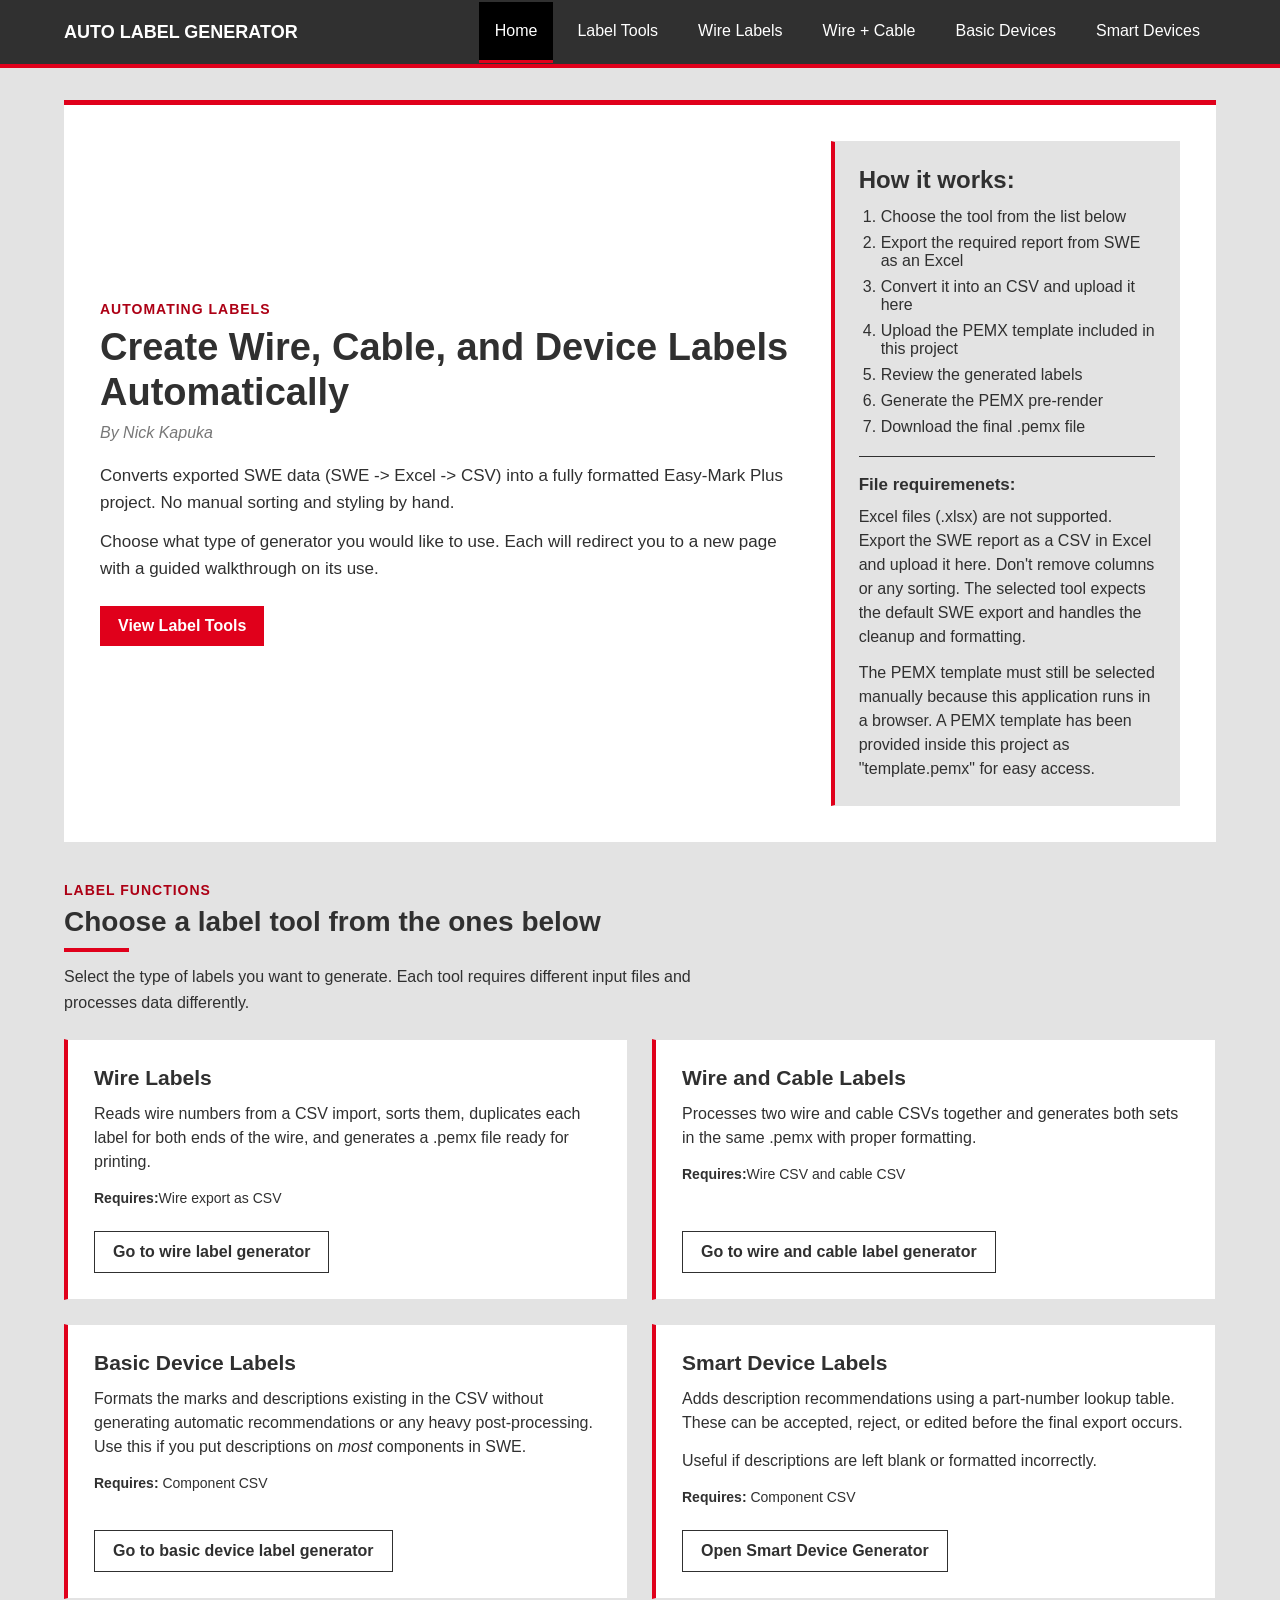
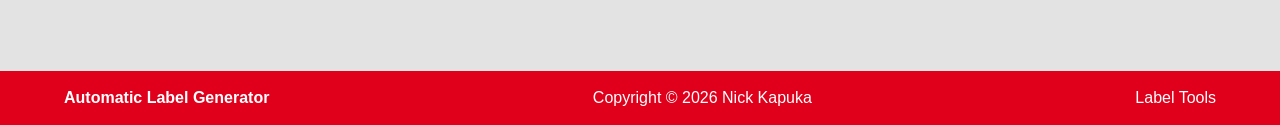
<file: index.html>
<!doctype html>
<html lang="en">

<head>
  <meta charset="utf-8">
  <meta name="viewport" content="width=device-width, initial-scale=1">
  <meta name="author" content="Nick Kapuka" />
  <title>Home</title>
  <link rel="stylesheet" href="css/base.css">
  <link rel="stylesheet" href="css/index.css">
</head>

<body>
  <!-- nav bar -->
  <div id="navbar-placeholder" data-root="."></div>
  <script src="js/navbar.js"></script>

  <main id="main" class="page-wrapper">
    <section class="intro-section home-intro">
      <div class="intro-text">
        <p class="section-label">Automating Labels</p>

        <h1>Create Wire, Cable, and Device Labels Automatically</h1>
        <p class="NK-name">By Nick Kapuka</p>

        <p class="intro-description">
          Converts exported SWE data (SWE -> Excel -> CSV) into a fully formatted Easy-Mark Plus project.
          No manual sorting and styling by hand.
        </p>

        <p class="intro-description">
          Choose what type of generator you would like to use. Each will redirect you to a new page with a guided
          walkthrough on its use.
        </p>

        <div class="button-row">
          <a href="#tools" class="button primary-button">View Label Tools</a>
        </div>
      </div>

      <aside class="summary-card">
        <h2>How it works:</h2>
        <ol>
          <li>Choose the tool from the list below</li>
          <li>Export the required report from SWE as an Excel</li>
          <li>Convert it into an CSV and upload it here</li>
          <li>Upload the PEMX template included in this project</li>
          <li>Review the generated labels</li>
          <li>Generate the PEMX pre-render</li>
          <li>Download the final .pemx file</li>
        </ol>

        <div class="summary-note">
          <h3>File requiremenets:</h3>
          <p>Excel files (.xlsx) are not supported. Export the SWE report as a CSV in Excel and upload it
            here. Don't remove columns or any sorting. The selected tool expects the default SWE export and
            handles the cleanup and formatting.</p>

          <p>The PEMX template must still be selected manually because this application runs in a browser. A PEMX
            template
            has been provided inside this project as "template.pemx" for easy access.</p>
        </div>
      </aside>
    </section>


    <section id="tools">
      <div class="section-heading">
        <p class="section-label">Label Functions</p>

        <h2>Choose a label tool from the ones below</h2>

        <p class="section-description">
          Select the type of labels you want to generate.
          Each tool requires different input files and processes data differently.
        </p>
      </div>

      <div class="card-grid tools-grid">
        <article class="info-card">
          <h3>Wire Labels</h3>

          <p>
            Reads wire numbers from a CSV import, sorts them, duplicates each label for both ends of the wire, and
            generates a .pemx file ready for printing.
          </p>

          <p class="tool-inputs">
            <b>Requires:</b>Wire export as CSV
          </p>

          <div class="button-row">
            <a href="html/wire-labels.html" class="button secondary-button">
              Go to wire label generator
            </a>
          </div>
        </article>

        <article class="info-card">
          <h3>Wire and Cable Labels</h3>

          <p>Processes two wire and cable CSVs together and generates both sets in the same .pemx with proper
            formatting.
          </p>

          <p class="tool-inputs">
            <b>Requires:</b>Wire CSV and cable CSV
          </p>

          <div class="button-row">
            <a href="html/wire-cable-labels.html" class="button secondary-button">
              Go to wire and cable label generator
            </a>
          </div>
        </article>

        <article class="info-card">
          <h3>Basic Device Labels</h3>

          <p>
            Formats the marks and descriptions existing in the CSV without generating automatic recommendations or any
            heavy post-processing. Use this if you put descriptions on <i>most</i> components in SWE.
          </p>

          <p class="tool-inputs">
            <b>Requires:</b> Component CSV
          </p>

          <div class="button-row">
            <a href="html/basic-device-labels.html" class="button secondary-button">
              Go to basic device label generator
            </a>
          </div>
        </article>

        <article class="info-card">
          <h3>Smart Device Labels</h3>

          <p>
            Adds description recommendations using a part-number lookup table. These can be accepted, reject, or edited
            before the final export occurs.
          </p>
          <p>Useful if descriptions are left blank or formatted incorrectly.</p>

          <p class="tool-inputs">
            <b>Requires:</b> Component CSV
          </p>

          <div class="button-row">
            <a href="html/smart-device-labels.html" class="button secondary-button">
              Open Smart Device Generator
            </a>
          </div>
        </article>
      </div>

    </section>
  </main>

  <footer class="site-footer">
    <div class="footer-content">
      <p><b>Automatic Label Generator</b></p>
      <p>
        Copyright &copy; 2026 Nick Kapuka
      </p>
      <p>Label Tools</p>
    </div>
  </footer>
</body>

</html>
</file>
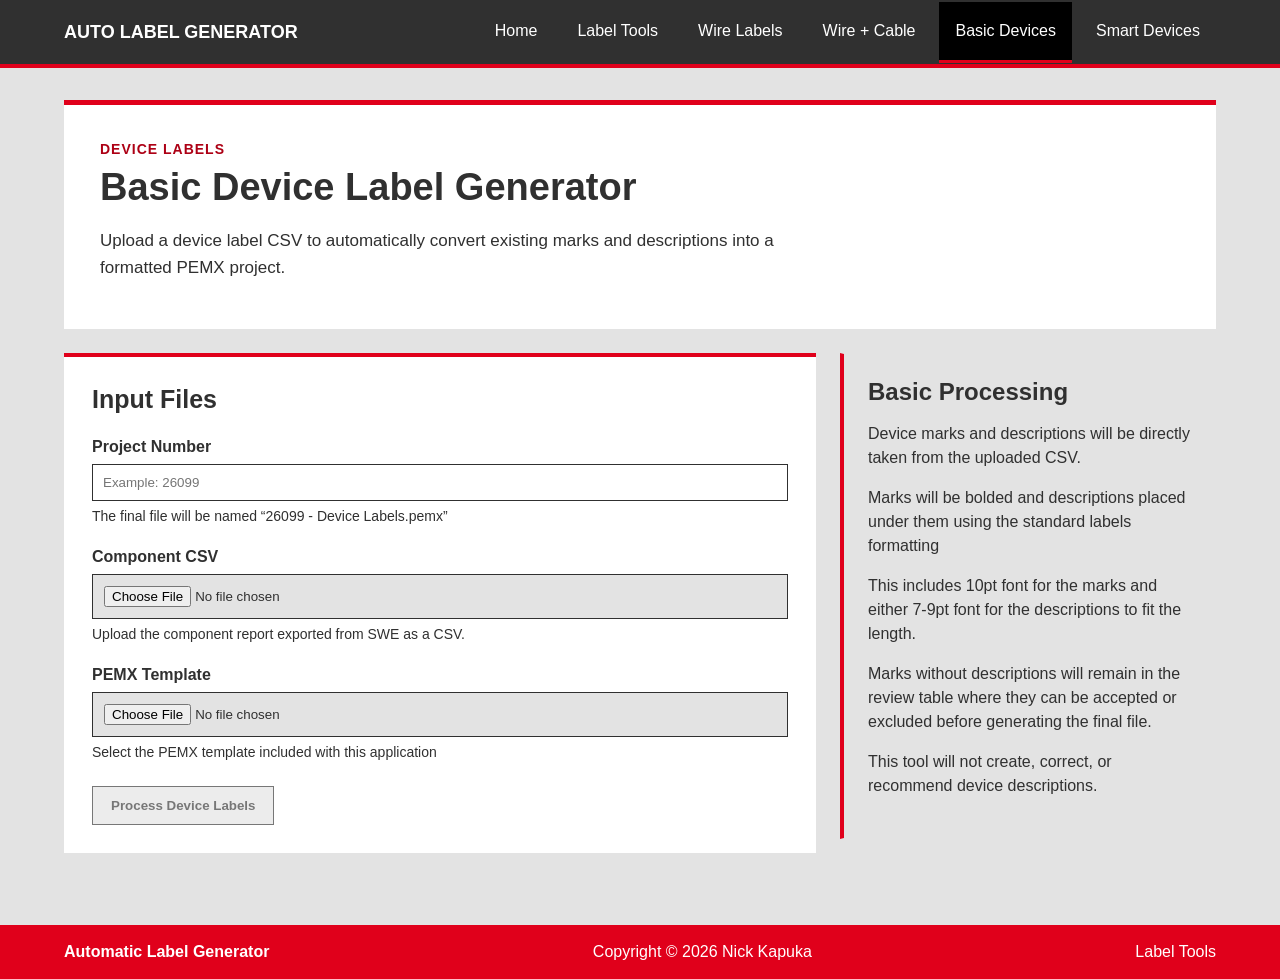
<file: html/basic-device-labels.html>
<!doctype html>
<html lang="en">

<head>
    <meta charset="utf-8">
    <meta name="viewport" content="width=device-width, initial-scale=1">
    <meta name="author" content="Nick Kapuka" />

    <title>Basic Device Label Generator</title>

    <link rel="stylesheet" href="../css/base.css">
    <link rel="stylesheet" href="../css/generator.css">
    <link rel="stylesheet" href="../css/device-labels.css">
</head>

<body>
    <!-- nav bar loading -->
    <div id="navbar-placeholder" data-root=".."></div>
    <script src="../js/navbar.js"></script>

    <main class="page-wrapper">
        <section class="intro-section tool-intro">
            <p class="section-label">Device Labels</p>

            <h1>Basic Device Label Generator</h1>

            <p class="intro-description">
                Upload a device label CSV to automatically convert existing marks and descriptions into a formatted PEMX
                project.
            </p>
        </section>

        <section class="generator-grid">
            <form id="basicDeviceForm" class="form-card">
                <h2>Input Files</h2>

                <div class="form-field">
                    <label for="projectNumber">Project Number</label>
                    <input id="projectNumber" class="text-input" type="text" placeholder="Example: 26099"
                        autocomplete="off" required>
                    <p class="field-help">The final file will be named “26099 - Device Labels.pemx”</p>
                </div>

                <div class="form-field">
                    <label for="componentCsv">Component CSV</label>

                    <input id="componentCsv" class="file-input" type="file" accept=".csv,text/csv" required>

                    <p class="field-help">
                        Upload the component report exported from SWE as a CSV.
                    </p>
                </div>

                <div class="form-field">
                    <label for="templateFile">PEMX Template</label>

                    <input id="templateFile" class="file-input" type="file" accept=".pemx" required>

                    <p class="field-help">
                        Select the PEMX template included with this application
                    </p>
                </div>

                <div class="form-actions">
                    <p id="processingStatus" class="field-help"></p>
                    <button id="processLabels" class="button primary-button" type="submit" disabled>

                        Process Device Labels
                    </button>
                </div>
            </form>

            <aside class="summary-card generator-notes">
                <h2>Basic Processing</h2>

                <p>
                    Device marks and descriptions will be directly taken from the uploaded CSV.
                </p>

                <p>
                    Marks will be bolded and descriptions placed under them using the standard labels formatting
                </p>

                <p>
                    This includes 10pt font for the marks and either 7-9pt font for the descriptions to fit the length.
                </p>

                <p>
                    Marks without descriptions will remain in the review table where they can be accepted or excluded
                    before generating the final file.
                </p>

                <p>
                    This tool will not create, correct, or recommend device
                    descriptions.
                </p>
            </aside>
        </section>

        <section id="reviewSection" class="review-section" hidden>
            <div class="review-heading">
                <div>
                    <p class="section-label">Processed Device Data</p>
                    <h2>Review Device Labels</h2>

                    <p>Please review the processed records below. Descriptions and marks can be edited before generating
                        the final .pemx file.
                    </p>
                </div>

                <div class="review-summary">
                    <div class="review-stat">
                        <span id="recordCount">0</span>
                        <p>Records</p>
                    </div>

                    <div class="review-stat">
                        <span id="missingCount">0</span>
                        <p>Missing Fields</p>
                    </div>

                    <div class="review-stat">
                        <span id="issueCount">0</span>
                        <p>Other issues</p>
                    </div>
                </div>
            </div>

            <div class="table-wrapper">
                <table class="review-table">
                    <thead>
                        <tr>
                            <th class="include-column">Include</th>
                            <th>Mark</th>
                            <th>Description</th>
                            <th>Part Number</th>
                            <th>Label Preview</th>
                            <th>Status</th>
                        </tr>
                    </thead>

                    <tbody id="deviceReviewBody">
                    </tbody>
                </table>
            </div>

            <div class="review-actions">
                <p id="reviewStatus">Review the processed records before generating the final file</p>

                <button id="generateFinalPemx" class="button primary-button" type="button" disabled>
                    Generate final PEMX file
                </button>
            </div>
        </section>
    </main>

    <footer class="site-footer">
        <div class="footer-content">
            <p><b>Automatic Label Generator</b></p>
            <p>
                Copyright &copy; 2026 Nick Kapuka
            </p>
            <p>Label Tools</p>
        </div>
    </footer>

    <script src="../js/shared/csv.js"></script>
    <script src="../js/shared/zip.js"></script>
    <script src="../js/shared/pemx.js"></script>
    <script src="../js/data/exlusions.js"></script>
    <script src="../js/shared/device-labels.js"></script>
    <script src="../js/tool-specific/basic-device-labels.js"></script>
</body>

</html>
</file>
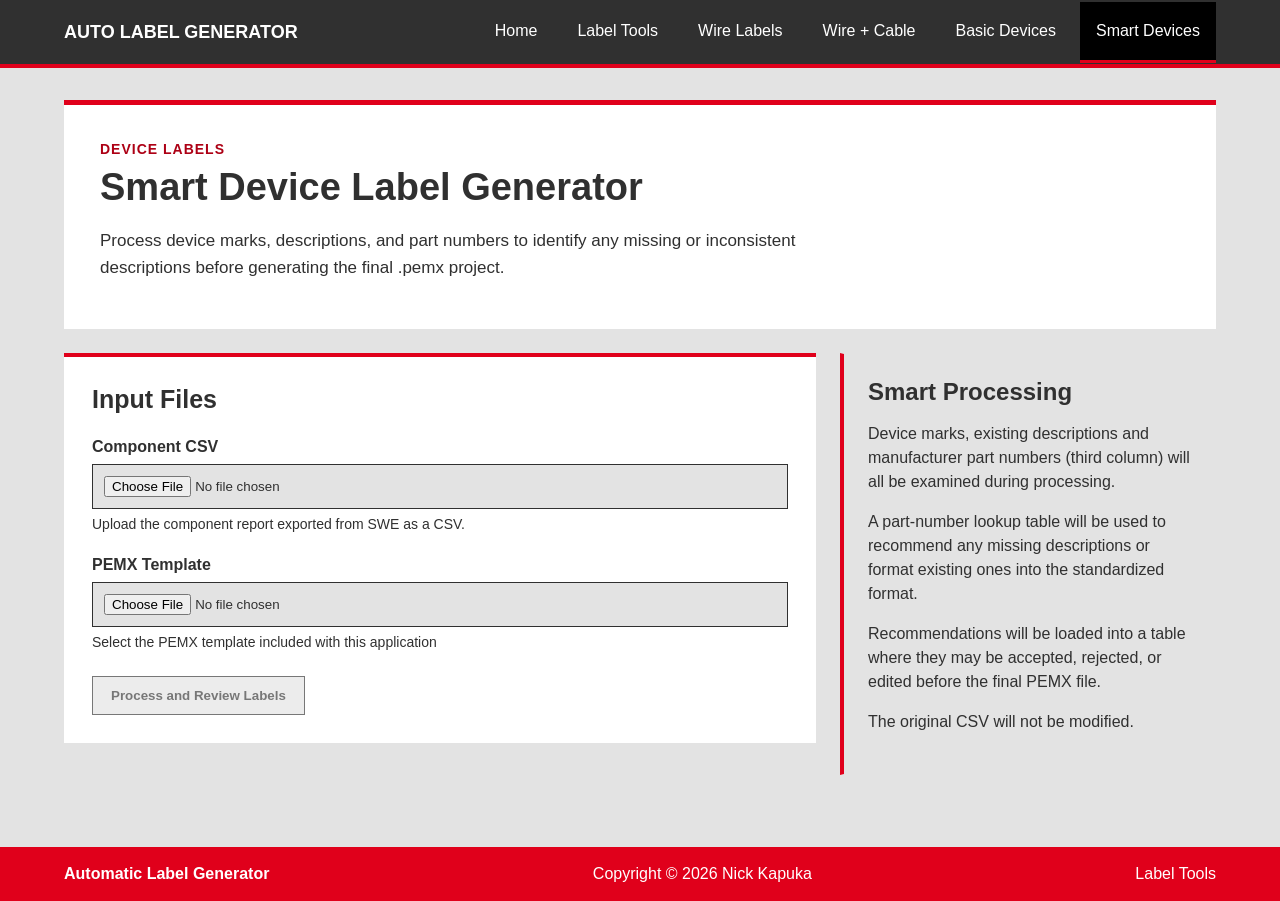
<file: html/smart-device-labels.html>
<!doctype html>
<html lang="en">

<head>
    <meta charset="utf-8">
    <meta name="viewport" content="width=device-width, initial-scale=1">
    <meta name="author" content="Nick Kapuka" />

    <title>Smart Device Label Generator</title>

    <link rel="stylesheet" href="../css/base.css">
    <link rel="stylesheet" href="../css/generator.css">
</head>

<body>
    <!-- nav bar loading -->
    <div id="navbar-placeholder" data-root=".."></div>
    <script src="../js/navbar.js"></script>

    <main class="page-wrapper">
        <section class="intro-section tool-intro">
            <p class="section-label">Device Labels</p>

            <h1>Smart Device Label Generator</h1>

            <p class="intro-description">
                Process device marks, descriptions, and part numbers to identify any missing or inconsistent
                descriptions before generating the final .pemx project.
            </p>
        </section>

        <section class="generator-grid">
            <form id="wireForm" class="form-card">
                <h2>Input Files</h2>

                <div class="form-field">
                    <label for="wireCsv">Component CSV</label>

                    <input id="wireCsv" class="file-input" type="file" accept=".csv,text/csv" required>

                    <p class="field-help">
                        Upload the component report exported from SWE as a CSV.
                    </p>
                </div>

                <div class="form-field">
                    <label for="templateFile">PEMX Template</label>

                    <input id="templateFile" class="file-input" type="file" accept=".pemx" required>

                    <p class="field-help">
                        Select the PEMX template included with this application
                    </p>
                </div>

                <div class="form-actions">
                    <button id="processLabels" class="button primary-button" type="submit" disabled>

                        Process and Review Labels
                    </button>
                </div>
            </form>

            <aside class="summary-card generator-notes">
                <h2>Smart Processing</h2>

                <p>
                    Device marks, existing descriptions and manufacturer part numbers (third column) will all be
                    examined during processing.
                </p>

                <p>
                    A part-number lookup table will be used to recommend any missing descriptions or format existing
                    ones into the standardized format.
                </p>

                <p>
                    Recommendations will be loaded into a table where they may be accepted, rejected, or edited before
                    the final PEMX file.
                </p>

                <p>
                    The original CSV will not be modified.
                </p>
            </aside>
        </section>
    </main>

    <footer class="site-footer">
        <div class="footer-content">
            <p><b>Automatic Label Generator</b></p>
            <p>
                Copyright &copy; 2026 Nick Kapuka
            </p>
            <p>Label Tools</p>
        </div>
    </footer>

    <script src="../js/shared/csv.js"></script>
    <script src="../js/tool-specific/smart-device-label.js"></script>
</body>

</html>
</file>
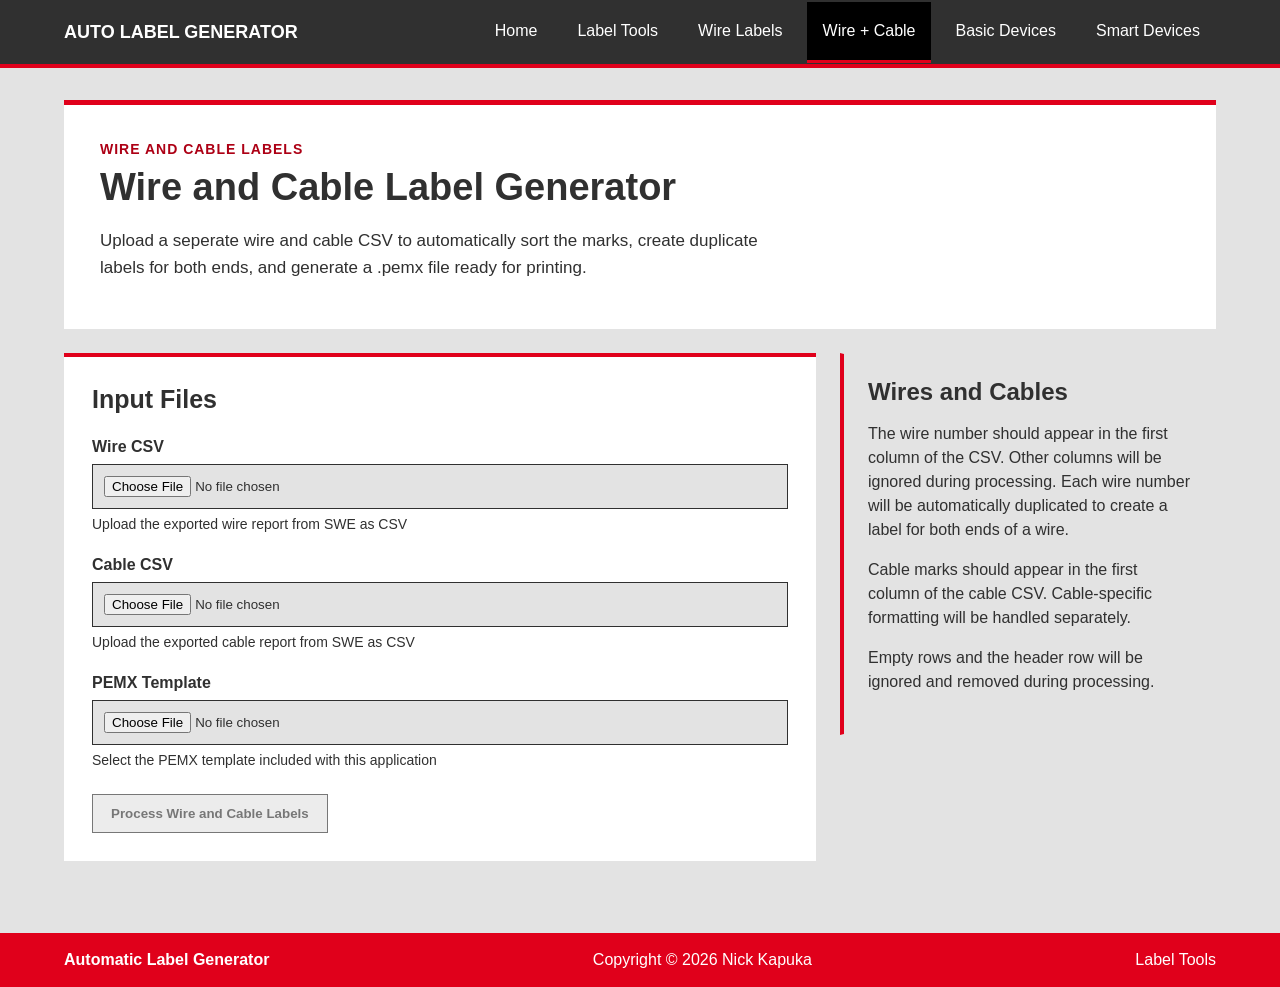
<file: html/wire-cable-labels.html>
<!doctype html>
<html lang="en">

<head>
    <meta charset="utf-8">
    <meta name="viewport" content="width=device-width, initial-scale=1">
    <meta name="author" content="Nick Kapuka" />

    <title>Wire and Cable Label Generator</title>

    <link rel="stylesheet" href="../css/base.css">
    <link rel="stylesheet" href="../css/generator.css">
</head>

<body>
    <!-- nav bar loading -->
    <div id="navbar-placeholder" data-root=".."></div>
    <script src="../js/navbar.js"></script>

    <main class="page-wrapper">
        <section class="intro-section tool-intro">
            <p class="section-label">Wire and Cable Labels</p>

            <h1>Wire and Cable Label Generator</h1>

            <p class="intro-description">
                Upload a seperate wire and cable CSV to automatically sort the marks, create duplicate labels for
                both ends, and
                generate a .pemx file ready for printing.
            </p>
        </section>

        <section class="generator-grid">
            <form id="wireForm" class="form-card">
                <h2>Input Files</h2>

                <div class="form-field">
                    <label for="wireCsv">Wire CSV</label>

                    <input id="wireCsv" class="file-input" type="file" accept=".csv,text/csv" required>

                    <p class="field-help">
                        Upload the exported wire report from SWE as CSV
                    </p>
                </div>

                <div class="form-field">
                    <label for="wireCsv">Cable CSV</label>

                    <input id="wireCsv" class="file-input" type="file" accept=".csv,text/csv" required>

                    <p class="field-help">
                        Upload the exported cable report from SWE as CSV
                    </p>
                </div>

                <div class="form-field">
                    <label for="templateFile">PEMX Template</label>

                    <input id="templateFile" class="file-input" type="file" accept=".pemx" required>

                    <p class="field-help">
                        Select the PEMX template included with this application
                    </p>
                </div>

                <div class="form-actions">
                    <button id="processLabels" class="button primary-button" type="submit" disabled>

                        Process Wire and Cable Labels
                    </button>
                </div>
            </form>

            <aside class="summary-card generator-notes">
                <h2>Wires and Cables</h2>

                <p>
                    The wire number should appear in the first column of the CSV. Other columns will be ignored during
                    processing. Each wire number will be automatically duplicated to create a label for both ends of a
                    wire.
                </p>

                <p>
                    Cable marks should appear in the first column of the cable CSV.
                    Cable-specific formatting will be handled separately.
                </p>

                <p>
                    Empty rows and the header row will be ignored and removed during processing.
                </p>
            </aside>
        </section>
    </main>

    <footer class="site-footer">
        <div class="footer-content">
            <p><b>Automatic Label Generator</b></p>
            <p>
                Copyright &copy; 2026 Nick Kapuka
            </p>
            <p>Label Tools</p>
        </div>
    </footer>

    <script src="../js/shared/csv.js"></script>
    <script src="../js/tool-specific/wire-cable-labels.js"></script>
</body>

</html>
</file>
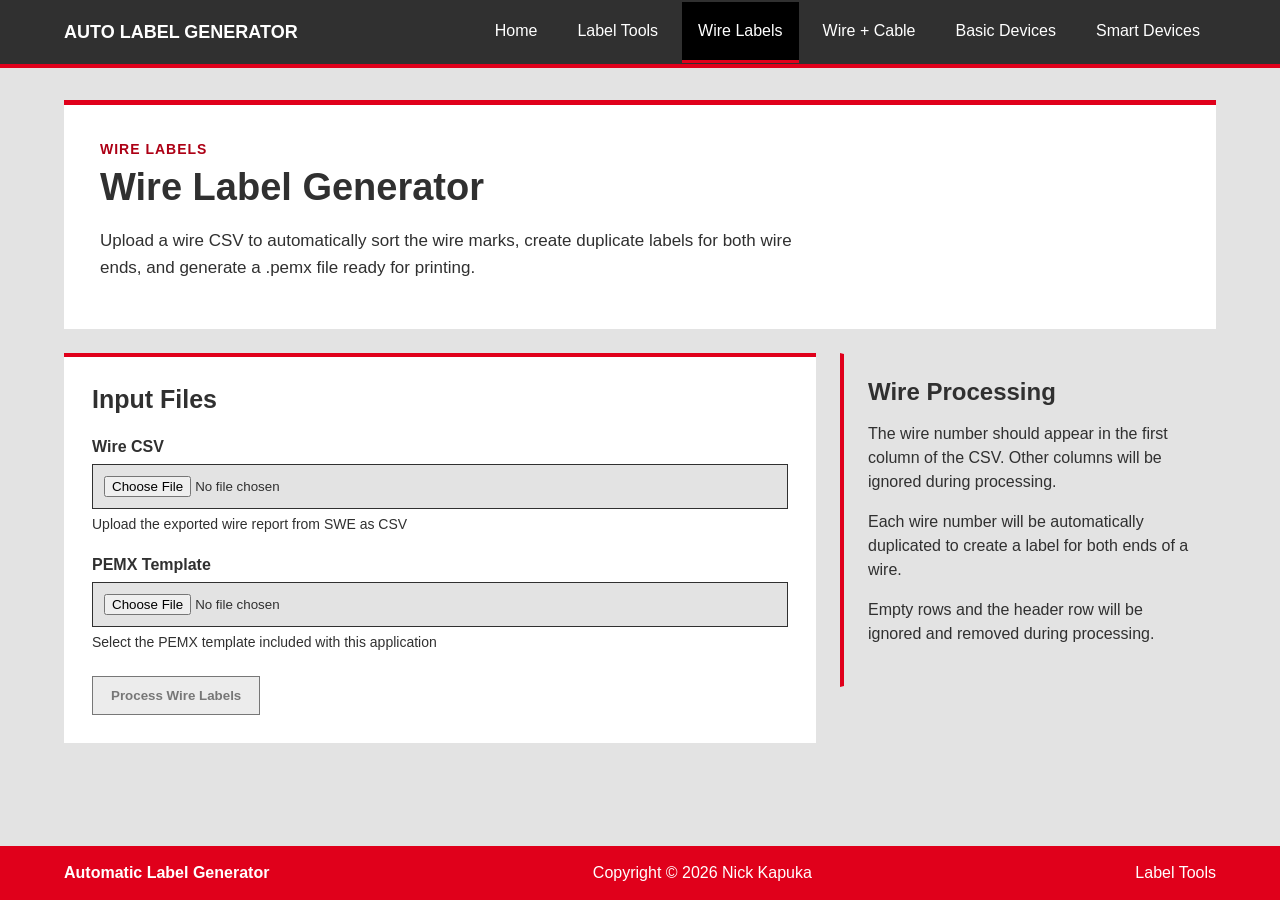
<file: html/wire-labels.html>
<!doctype html>
<html lang="en">

<head>
    <meta charset="utf-8">
    <meta name="viewport" content="width=device-width, initial-scale=1">
    <meta name="author" content="Nick Kapuka" />

    <title>Wire Label Generator</title>

    <link rel="stylesheet" href="../css/base.css">
    <link rel="stylesheet" href="../css/generator.css">
</head>

<body>
    <!-- nav bar loading -->
    <div id="navbar-placeholder" data-root=".."></div>
    <script src="../js/navbar.js"></script>

    <main class="page-wrapper">
        <section class="intro-section tool-intro">
            <p class="section-label">Wire Labels</p>

            <h1>Wire Label Generator</h1>

            <p class="intro-description">
                Upload a wire CSV to automatically sort the wire marks, create duplicate labels for both wire ends, and
                generate a .pemx file ready for printing.
            </p>
        </section>

        <section class="generator-grid">
            <form id="wireForm" class="form-card">
                <h2>Input Files</h2>

                <div class="form-field">
                    <label for="wireCsv">Wire CSV</label>

                    <input id="wireCsv" class="file-input" type="file" accept=".csv,text/csv" required>

                    <p class="field-help">
                        Upload the exported wire report from SWE as CSV
                    </p>
                </div>

                <div class="form-field">
                    <label for="templateFile">PEMX Template</label>

                    <input id="templateFile" class="file-input" type="file" accept=".pemx" required>

                    <p class="field-help">
                        Select the PEMX template included with this application
                    </p>
                </div>

                <div class="form-actions">
                    <button id="processLabels" class="button primary-button" type="submit" disabled>

                        Process Wire Labels
                    </button>
                </div>
            </form>

            <aside class="summary-card generator-notes">
                <h2>Wire Processing</h2>

                <p>
                    The wire number should appear in the first column of the CSV. Other columns will be ignored during
                    processing.
                </p>

                <p>
                    Each wire number will be automatically duplicated to create a label for both ends of a wire.
                </p>

                <p>
                    Empty rows and the header row will be ignored and removed during processing.
                </p>
            </aside>
        </section>
    </main>

    <footer class="site-footer">
        <div class="footer-content">
            <p><b>Automatic Label Generator</b></p>
            <p>
                Copyright &copy; 2026 Nick Kapuka
            </p>
            <p>Label Tools</p>
        </div>
    </footer>
    <script src="../js/tool-specific/wire-labels.js"></script>
    <script src="../js/tool-specific/wire-labels.js"></script>
</body>

</html>
</file>
<file: css/base.css>
/* main colour palette for the website */
:root {
  --light-grey: #e3e3e3;
  --dark-grey: #303030;
  --white: #ffffff;
  --black: #000000;

  --red: #e0001b;
  --dark-red: #ad0015;
  --light-red: #ffe5e8;
}

/* general page setup */
* {
  box-sizing: border-box;
}

body {
  margin: 0;
  min-height: 100vh;
  display: flex;
  flex-direction: column;
  font-family: "Segoe UI", Arial, sans-serif;
  color: var(--dark-grey);
  background-color: var(--light-grey);
}

/* nav-bar handling */
.site-header {
  background-color: var(--dark-grey);
  border-bottom: 4px solid var(--red);
}

.navbar {
  width: 90%;
  max-width: 1200px;
  min-height: 64px;
  margin: 0 auto;
  display: flex;
  align-items: center;
}

.nav-brand {
  color: var(--white);
  font-size: 18px;
  font-weight: bold;
  text-decoration: none;
}

.nav-links {
  display: flex;
  gap: 8px;
  margin: 0 0 0 auto;
  padding: 0;
  list-style: none;
}

.nav-links a {
  display: block;
  padding: 20px 16px;
  color: var(--white);
  text-decoration: none;
}

.nav-links a:hover {
  background-color: var(--black);
  color: var(--white);
}

.nav-links a.active {
  background-color: var(--black);
  border-bottom: 3px solid var(--red);
}

/* main page layout */
.page-wrapper {
  width: 90%;
  max-width: 1200px;
  margin: 32px auto;
  flex: 1;
}

/* intro page layout */
.intro-section {
  padding: 36px;
  background-color: var(--white);
  border-top: 5px solid var(--red);
}

.section-label {
  margin: 0 0 8px;
  color: var(--dark-red);
  font-size: 14px;
  font-weight: bold;
  text-transform: uppercase;
  letter-spacing: 1px;
}

.intro-section h1 {
  margin: 0 0 16px;
  color: var(--dark-grey);
  font-size: 38px;
  line-height: 1.2;
}

.intro-description {
  max-width: 700px;
  margin: 0 0 12px;
  color: var(--dark-grey);
  font-size: 17px;
  line-height: 1.6;
}

.NK-name {
  margin: -8px 0 20px;
  color: var(--dark-grey);
  font-style: italic;
  opacity: 0.65;
}

/* summary cards */
.summary-card {
  padding: 24px;
  background-color: var(--light-grey);
  border-left: 4px solid var(--red);
}

.summary-card h2 {
  margin: 0 0 14px;
}

.summary-card ol {
  margin: 0;
  padding-left: 22px;
}

.summary-card li {
  margin-bottom: 8px;
}

/* buttons */
.button-row {
  display: flex;
  gap: 12px;
  margin-top: 24px;
}

.button {
  display: inline-block;
  padding: 11px 18px;
  font-weight: bold;
  text-decoration: none;
}

.primary-button {
  color: var(--white);
  background-color: var(--red);
}

.primary-button:hover {
  color: var(--white);
  background-color: var(--dark-red);
}

/* section headings */
.section-heading {
  margin-bottom: 24px;
}

.section-heading h2 {
  margin: 0 0 12px;
  color: var(--dark-grey);
  font-size: 28px;
}

.section-heading h2::after {
  content: "";
  display: block;
  width: 65px;
  height: 4px;
  margin-top: 10px;
  background-color: var(--red);
}

.section-description {
  max-width: 700px;
  margin: 0;
  color: var(--dark-grey);
  line-height: 1.6;
}

/* card layouts */
.card-grid {
  display: grid;
  gap: 24px;
}

.info-card {
  display: flex;
  flex-direction: column;
  padding: 26px;
  background-color: var(--white);
  border-left: 4px solid var(--red);
}

.info-card h3 {
  margin: 0 0 12px;

  color: var(--dark-grey);
  font-size: 21px;
}

.info-card p {
  margin: 0 0 14px;
  line-height: 1.5;
}

.info-card .button-row {
  margin-top: auto;
  padding-top: 8px;
}

.tool-inputs {
  font-size: 14px;
}

.summary-card,
.info-card {
  border-top: 1px solid var(--light-grey);
  border-right: 1px solid var(--light-grey);
  border-bottom: 1px solid var(--light-grey);
}

/* secondary and disabled buttons */
.secondary-button {
  color: var(--dark-grey);
  background-color: var(--white);
  border: 1px solid var(--dark-grey);
}

.secondary-button:hover {
  color: var(--white);
  background-color: var(--dark-grey);
}

.button:disabled {
  color: var(--dark-grey);
  background-color: var(--light-grey);
  border: 1px solid var(--dark-grey);
  opacity: 0.65;
  cursor: not-allowed;
}

/* footer */
.site-footer {
  margin-top: 40px;
  padding: 18px 0;
  color: var(--white);
  background-color: var(--red);
}

.footer-content {
  width: 90%;
  max-width: 1200px;
  margin: 0 auto;
  display: flex;
  align-items: center;
  justify-content: space-between;
}

.footer-content p {
  margin: 0;
}

/* additional information inside summary cards */
.summary-note {
  margin-top: 20px;
  padding-top: 18px;
  border-top: 1px solid var(--dark-grey);
}

.summary-note h3 {
  margin: 0 0 10px;
  font-size: 17px;
}

.summary-note p {
  margin: 0 0 12px;
  line-height: 1.5;
}

.summary-note p:last-child {
  margin-bottom: 0;
}
</file>
<file: css/index.css>
/* homepage introduction layout */
.home-intro {
    display: grid;
    grid-template-columns: 2fr 1fr;
    gap: 32px;
    align-items: center;
}

/* label tool section */
#tools {
    margin-top: 40px;
}

.tools-grid {
    grid-template-columns: repeat(2, minmax(0, 1fr));
}


/* stack tool cards on smaller screens */
@media screen and (max-width: 750px) {
    .tools-grid {
        grid-template-columns: 1fr;
    }
}


/* stack the introduction on smaller screens */
@media screen and (max-width: 750px) {
    .home-intro {
        grid-template-columns: 1fr;
    }
}
</file>
<file: css/generator.css>
/* wire generator intro section */
.tool-intro {
    margin-bottom: 24px;
}


/* generator page layout */
.generator-grid {
    display: grid;
    grid-template-columns: 2fr 1fr;
    gap: 24px;
    align-items: start;
}


/* main upload form */
.form-card {
    padding: 28px;
    background-color: var(--white);
    border-top: 4px solid var(--red);
}

.form-card h2 {
    margin: 0 0 24px;
    font-size: 25px;
}

.form-field {
    margin-bottom: 24px;
}

.form-field label {
    display: block;
    margin-bottom: 8px;
    font-weight: bold;
}

.file-input {
    width: 100%;
    padding: 11px;
    color: var(--dark-grey);
    background-color: var(--light-grey);
    border: 1px solid var(--dark-grey);
}

.field-help {
    margin: 7px 0 0;
    color: var(--dark-grey);
    font-size: 14px;
}


/* template selection */
.template-options {
    margin: 0 0 24px;
    padding: 18px;
    border: 1px solid var(--dark-grey);
}

.template-options legend {
    padding: 0 8px;
    font-weight: bold;
}

.radio-option {
    display: flex;
    align-items: center;
    gap: 10px;
    margin-bottom: 12px;
    cursor: pointer;
}

.radio-option:last-child {
    margin-bottom: 0;
}

.radio-option input {
    accent-color: var(--red);
}


/* form button */
.form-actions {
    margin-top: 26px;
}

.generator-notes p {
    line-height: 1.5;
}
</file>
<file: css/device-labels.css>
/* device review formatting */
.review-section {
    margin-top: 28px;
    padding: 28px;
    background-color: var(--white);
    border-top: 4px solid var(--red);
}

.review-heading {
    display: flex;
    justify-content: space-between;
    gap: 32px;
    margin-bottom: 24px;
}

.review-heading h2 {
    margin: 0 0 10px;
    font-size: 25px;
}

.review-heading p {
    max-width: 650px;
    margin-bottom: 0;
    line-height: 1.5;
}

/* stats review */
.review-summary {
    display: flex;
    gap: 12px;
}

.review-stat span {
    display: block;
    font-size: 24px;
    font-weight: bold;
}

.review-stat p {
    margin: 4px 0 0;
    font-weight: bold;
    margin: 4px 0 0;
    font-size: 13px;
}

/* review table */
.table-wrapper {
    width: 100%;
    overflow-x: auto;
    border: 1px solid var(--dark-grey);
}

.review-table {
    width: 100%;
    min-width: 1050px;
    border-collapse: collapse;
}

.review-table th {
    padding: 12px;
    color: var(--white);
    background-color: var(--dark-grey);
    text-align: left;
}

.review-table td {
    padding: 10px;
    background-color: var(--white);
    border-bottom: 1px solid var(--light-grey);
    vertical-align: middle;
}

.review-table tbody tr:last-child td {
    border-bottom: none;
}

.review-table input[type="text"] {
    width: 100%;
    padding: 8px;
    color: var(--dark-grey);
    background-color: var(--white);
    border: 1px solid var(--dark-grey);
    text-transform: uppercase;
}

.review-table input[type="checkbox"] {
    accent-color: var(--red);
}

.include-column {
    width: 70px;
    text-align: center;
}

/* generated label preview */
.label-preview {
    min-width: 170px;
    padding: 10px;
    text-align: center;
    background-color: var(--light-grey);
    border: 1px solid var(--dark-grey);
}

.preview-mark {
    display: block;
    font-size: 14px;
    font-weight: bold;
}

.preview-description {
    display: block;
    font-size: 12px;
}

/* table status messages */
.record-status {
    min-width: 150px;
    font-size: 13px;
    font-weight: bold;
}

.record-status.issue {
    color: var(--dark-red);
}


/* final generation controls */
.review-actions {
    display: flex;
    align-items: center;
    justify-content: space-between;
    gap: 20px;
    margin-top: 22px;
}

.review-actions p {
    margin: 0;
}

.text-input {
    width: 100%;
    padding: 10px;
    color: var(--dark-grey);
    background-color: var(--white);
    border: 1px solid var(--dark-grey);
    box-sizing: border-box;
}
</file>
